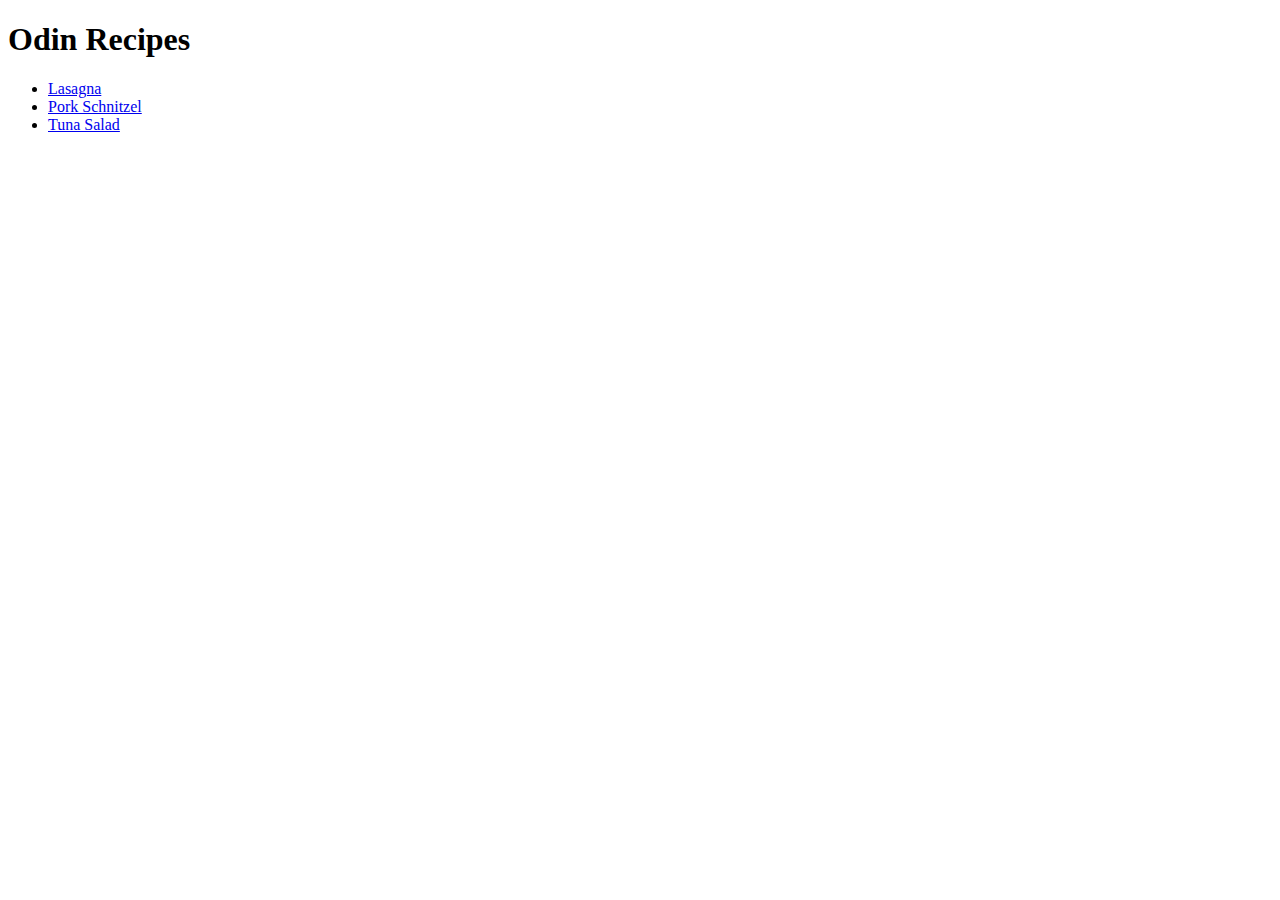
<file: index.html>
<!DOCTYPE html>
<html lang = "en">
    <head>
        <meta charset="utf-8">
        <title></title>
    </head>
    <body>
        <h1>Odin Recipes</h1>
        <ul>
        <li> <a href = "recipes/lasagna.html">Lasagna</a> </li>
        <li> <a href = "recipes/PorkSchnitzel.html"> Pork Schnitzel </a> </li>
        <li> <a href = "recipes/TunaSalad.html"> Tuna Salad </a></li>
        </ul>
    </body>
</html>
</file>
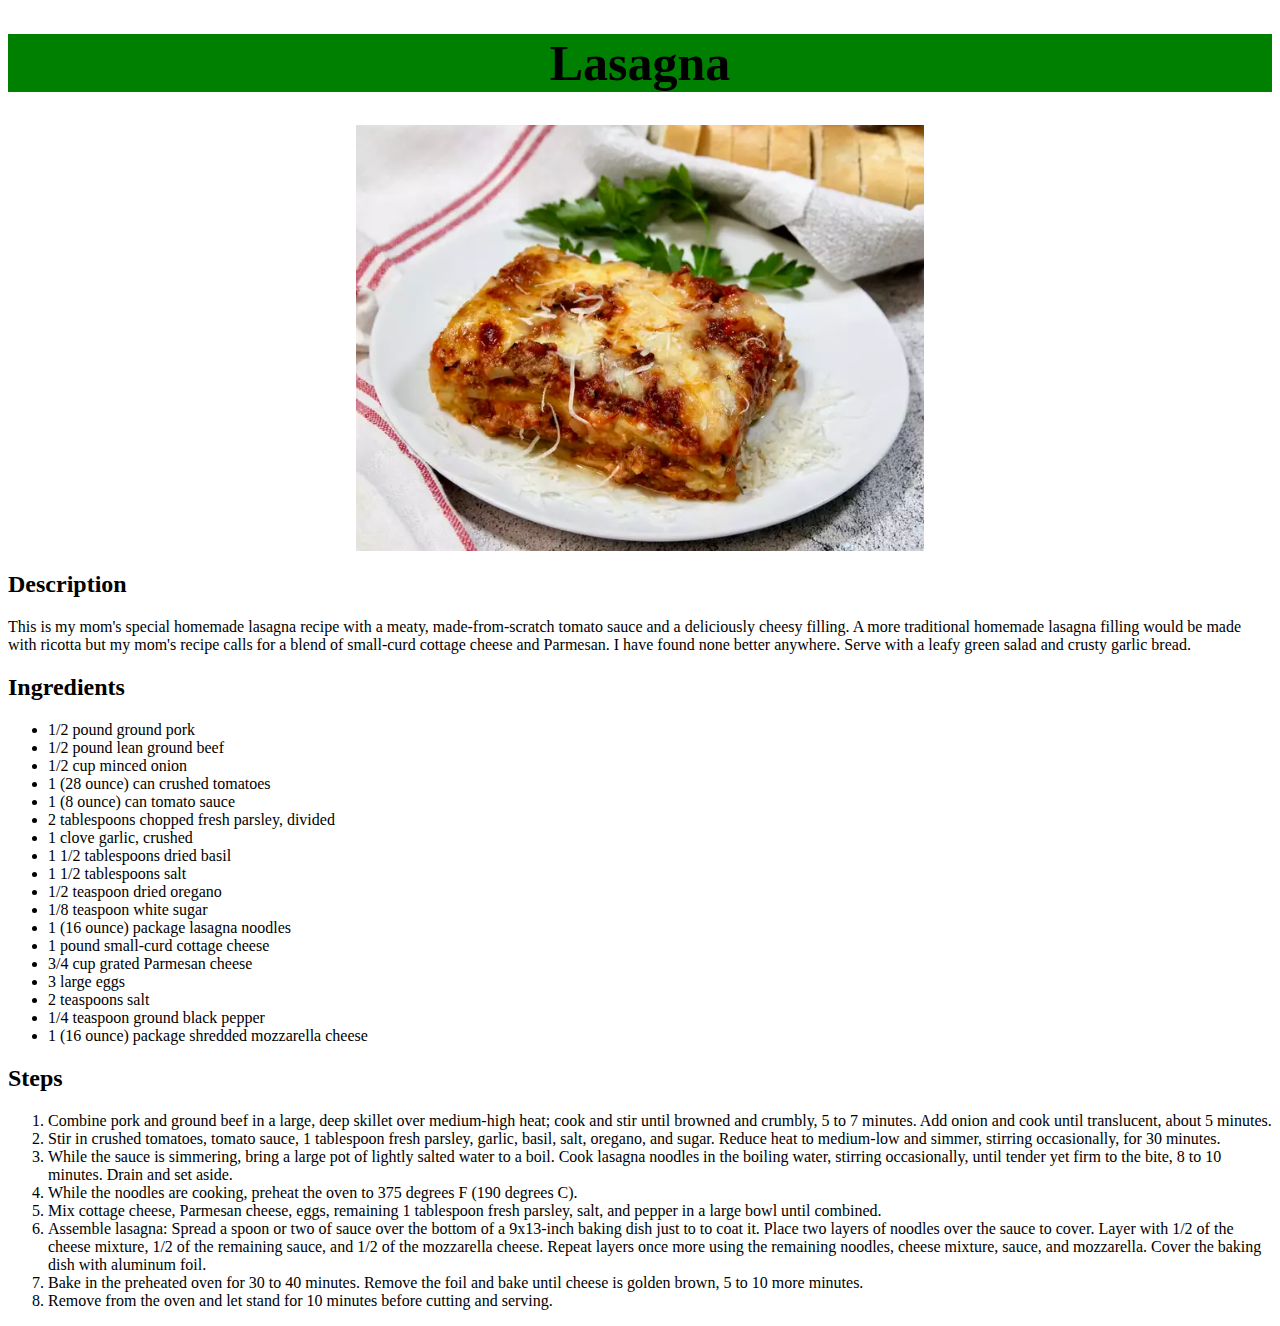
<file: recipes/lasagna.html>
<!DOCTYPE html>
<html lang="en">
<head>
    <meta charset="UTF-8">
    <title>Lasagna</title>
    <link rel = "stylesheet" href = "styles.css">
</head>
<body>
    <h1 class = 'recipe-name'>Lasagna</h1>
    <img src = "lasagna.webp" alt = "Delicious Lasagna" id = "visual">
    <h2> Description</h2>
    <p>This is my mom's special homemade lasagna recipe with a meaty, made-from-scratch tomato sauce and a deliciously cheesy filling. A more traditional homemade lasagna filling would be
        made with ricotta but my mom's recipe calls for a blend of small-curd cottage cheese and Parmesan. I have found none better anywhere. Serve with a leafy green salad and crusty
        garlic bread.</p>
    <h2> Ingredients</h2>
    <ul>
        <li> 1/2 pound ground pork</li>
        <li> 1/2 pound lean ground beef</li>
        <li> 1/2 cup minced onion</li>
        <li> 1 (28 ounce) can crushed tomatoes</li>
        <li> 1 (8 ounce) can tomato sauce</li>
        <li> 2 tablespoons chopped fresh parsley, divided</li>
        <li> 1 clove garlic, crushed</li>
        <li> 1 1/2 tablespoons dried basil</li>
        <li> 1 1/2 tablespoons salt</li>
        <li> 1/2 teaspoon dried oregano</li>
        <li> 1/8 teaspoon white sugar</li>
        <li> 1 (16 ounce) package lasagna noodles</li>
        <li> 1 pound small-curd cottage cheese</li>
        <li> 3/4 cup grated Parmesan cheese</li>
        <li> 3 large eggs</li>
        <li> 2 teaspoons salt</li>
        <li> 1/4 teaspoon ground black pepper</li>
        <li> 1 (16 ounce) package shredded mozzarella cheese</li>
    </ul>
    <h2> Steps</h2>
    <ol>
        <li>Combine pork and ground beef in a large, deep skillet over medium-high heat; cook and stir until browned and crumbly, 5
            to 7 minutes. Add onion and cook until translucent, about 5 minutes. </li>
        <li>Stir in crushed tomatoes, tomato sauce, 1 tablespoon fresh parsley, garlic, basil, salt, oregano, and sugar. Reduce heat to medium-low and simmer,
            stirring occasionally, for 30 minutes.</li>
        <li>While the sauce is simmering, bring a large pot of lightly salted water to a boil. Cook lasagna noodles in the boiling water, stirring occasionally,
            until tender yet firm to the bite, 8 to 10 minutes. Drain and set aside. </li>
        <li>While the noodles are cooking, preheat the oven to 375 degrees F (190 degrees C). </li>
        <li>Mix cottage cheese, Parmesan cheese, eggs, remaining 1 tablespoon fresh parsley, salt, and pepper in a large bowl until combined. </li>
        <li>Assemble lasagna: Spread a spoon or two of sauce over the bottom of a 9x13-inch baking dish just to to coat it. Place two layers of noodles over the
            sauce to cover. Layer with 1/2 of the cheese mixture, 1/2 of the remaining sauce, and 1/2 of the mozzarella cheese. Repeat layers once more using the
            remaining noodles, cheese mixture, sauce, and mozzarella. Cover the baking dish with aluminum foil. </li>
        <li>Bake in the preheated oven for 30 to 40 minutes. Remove the foil and bake until cheese is golden brown, 5 to 10 more minutes. </li>
        <li>Remove from the oven and let stand for 10 minutes before cutting and serving. </li>
    </ol>
</body>
</html>
</file>
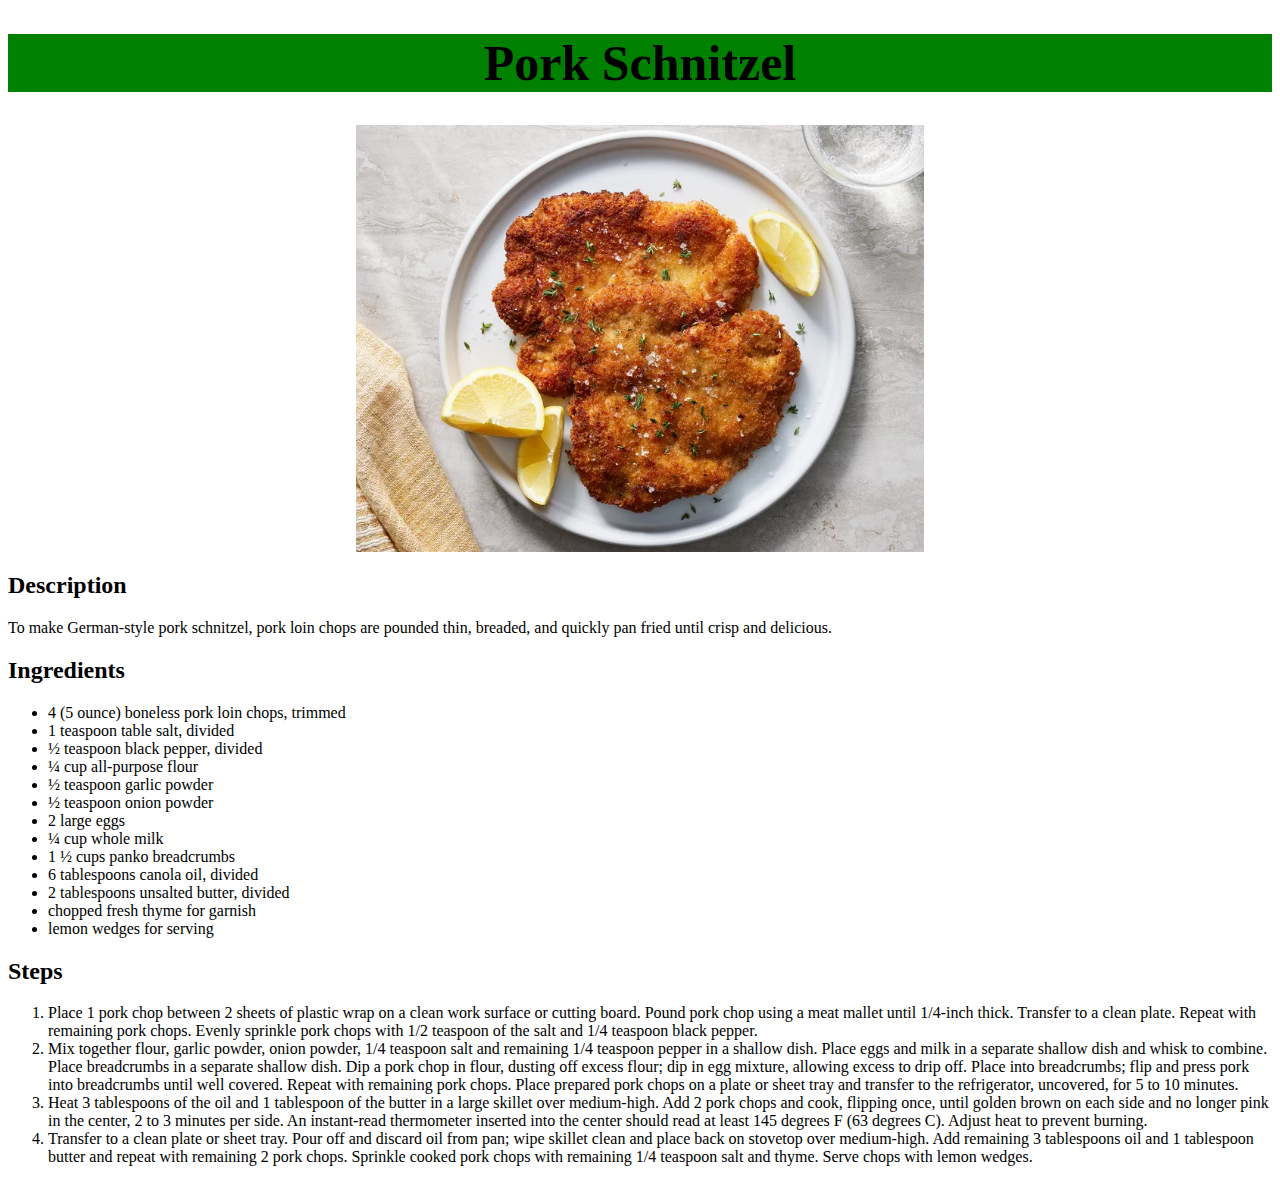
<file: recipes/PorkSchnitzel.html>
<!DOCTYPE html>
<html lang="en">
<head>
    <meta charset="UTF-8">
    <title>Pork Schnitzel</title>
    <link rel = "stylesheet" href = "styles.css">
</head>
<body>
    <h1 class = "recipe-name">Pork Schnitzel</h1>
    <img src = "PorkSchnitzel.webp" alt = "Delicious Pork Schnitzel" id = "visual">
    <h2> Description</h2>
    <p>To make German-style pork schnitzel, pork loin chops are pounded thin, breaded, and quickly pan fried until crisp and delicious.</p>
    <h2> Ingredients</h2>
        <ul>
            <li>4 (5 ounce) boneless pork loin chops, trimmed</li>
            <li>1 teaspoon table salt, divided</li>
            <li>½ teaspoon black pepper, divided</li>
            <li>¼ cup all-purpose flour</li>
            <li>½ teaspoon garlic powder</li>
            <li>½ teaspoon onion powder</li>
            <li>2 large eggs</li>
            <li>¼ cup whole milk</li>
            <li>1 ½ cups panko breadcrumbs</li>
            <li>6 tablespoons canola oil, divided </li>
            <li>2 tablespoons unsalted butter, divided</li>
            <li>chopped fresh thyme for garnish</li>
            <li>lemon wedges for serving</li>
        </ul>
    <h2> Steps</h2>
        <ol>
            <li>Place 1 pork chop between 2 sheets of plastic wrap on a clean work surface or cutting board. Pound pork chop using a meat mallet until 1/4-inch thick.
                Transfer to a clean plate. Repeat with remaining pork chops. Evenly sprinkle pork chops with 1/2 teaspoon of the salt and 1/4 teaspoon black pepper. </li>
            <li>Mix together flour, garlic powder, onion powder, 1/4 teaspoon salt and remaining 1/4 teaspoon pepper in a shallow dish. Place eggs and milk in a separate
                shallow dish and whisk to combine. Place breadcrumbs in a separate shallow dish. Dip a pork chop in flour, dusting off excess flour; dip in egg mixture,
                allowing excess to drip off. Place into breadcrumbs; flip and press pork into breadcrumbs until well covered. Repeat with remaining pork chops. Place
                prepared pork chops on a plate or sheet tray and transfer to the refrigerator, uncovered, for 5 to 10 minutes. </li>
            <li>Heat 3 tablespoons of the oil and 1 tablespoon of the butter in a large skillet over medium-high. Add 2 pork chops and cook, flipping once, until golden
                brown on each side and no longer pink in the center, 2 to 3 minutes per side. An instant-read thermometer inserted into the center should read at least 145
                degrees F (63 degrees C). Adjust heat to prevent burning. </li>
            <li>Transfer to a clean plate or sheet tray. Pour off and discard oil from pan; wipe skillet clean and place back on stovetop over medium-high. Add remaining 3
                tablespoons oil and 1 tablespoon butter and repeat with remaining 2 pork chops. Sprinkle cooked pork chops with remaining 1/4 teaspoon salt and thyme. Serve
                chops with lemon wedges. </li>
        </ol>
</body>
</html>
</file>
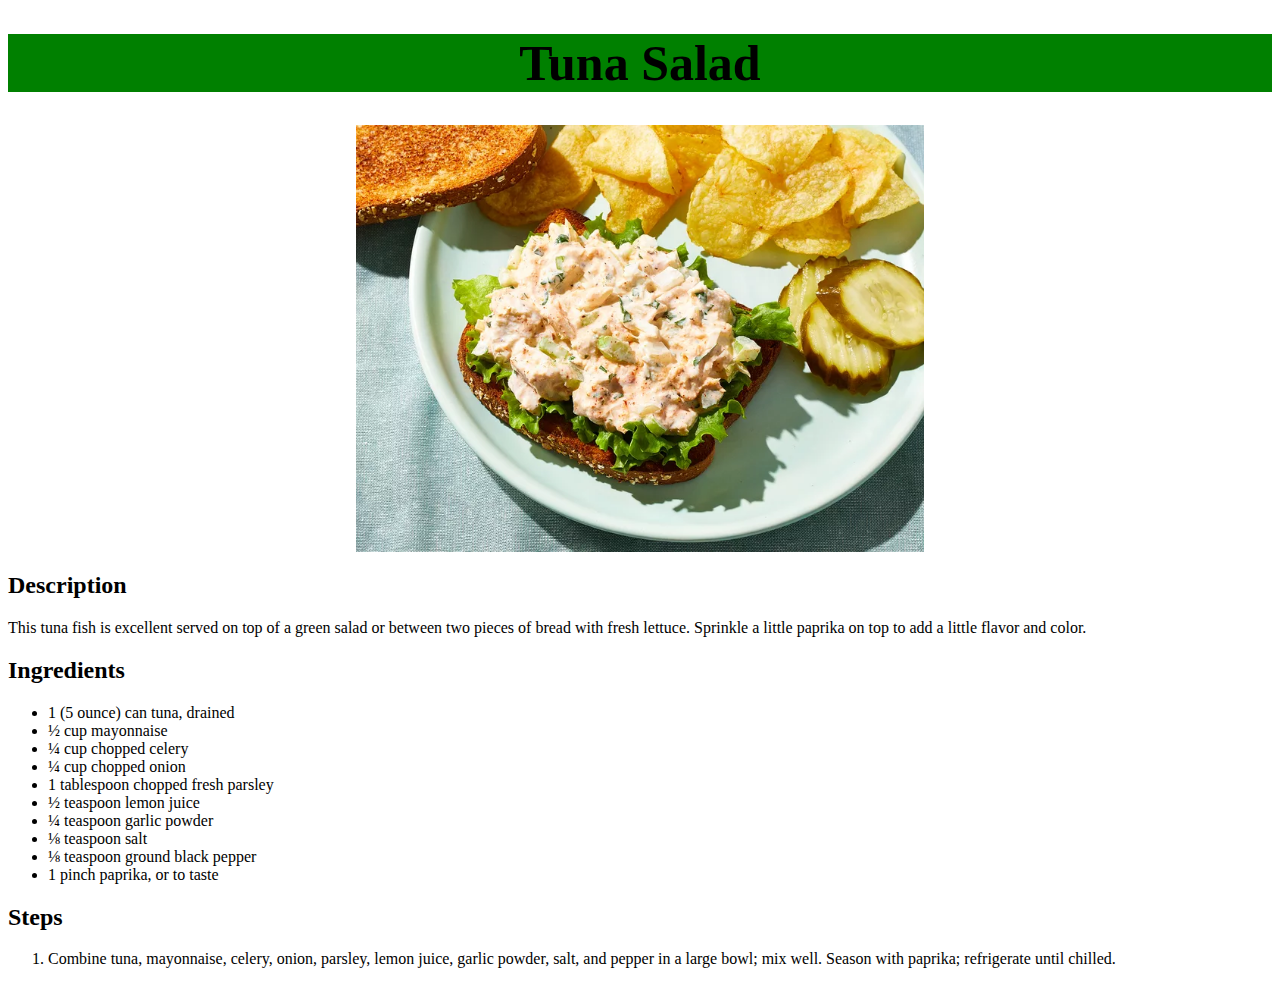
<file: recipes/TunaSalad.html>
<!DOCTYPE html>
<html lang="en">
<head>
    <meta charset="UTF-8">
    <title>TunaSalad</title>
    <link rel = "stylesheet" href = "styles.css">
</head>
<body>
    <h1 class = "recipe-name">Tuna Salad </h1>
    <img src = "TunaSalad.webp" alt = "Delicious Tuna Salad" id = "visual">
    <h2> Description</h2>
    <p>This tuna fish is excellent served on top of a green salad or between two pieces of bread with fresh lettuce. Sprinkle a little paprika on top to add a little flavor and color.</p>
    <h2> Ingredients</h2>
    <ul>
        <li> 1 (5 ounce) can tuna, drained </li>
        <li> ½ cup mayonnaise </li>
        <li> ¼ cup chopped celery </li>
        <li> ¼ cup chopped onion </li>
        <li> 1 tablespoon chopped fresh parsley </li>
        <li> ½ teaspoon lemon juice </li>
        <li> ¼ teaspoon garlic powder </li>
        <li> ⅛ teaspoon salt </li>
        <li> ⅛ teaspoon ground black pepper </li>
        <li> 1 pinch paprika, or to taste </li>
    </ul>
    <h2> Steps</h2>
    <ol>
        <li>Combine tuna, mayonnaise, celery, onion, parsley, lemon juice, garlic powder, salt, and pepper in a large bowl; mix well. Season with paprika; refrigerate until chilled. </li>
    </ol>
</body>
</html>
</file>
<file: recipes/styles.css>
.recipe-name{
    text-align: center;
    color: black;
    background-color: green;
    font-size: 50px;
}

#visual{
    display: block;
    margin-left: auto;
    margin-right: auto;
    width: 45%;
}
</file>
